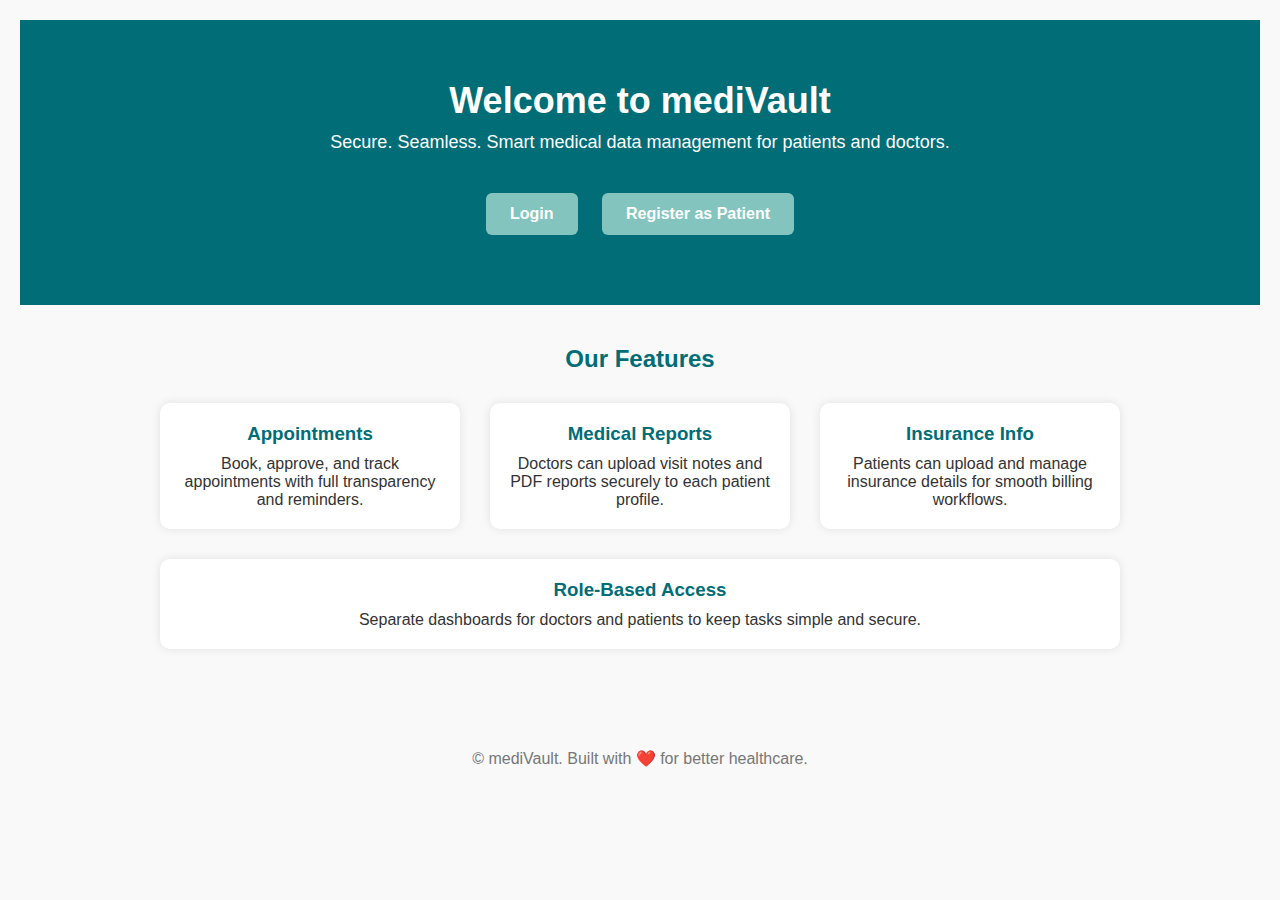
<file: index.html>
<!DOCTYPE html>
<html lang="en">
<head>
  <meta charset="UTF-8" />
  <meta name="viewport" content="width=device-width, initial-scale=1.0"/>
  <title>mediVault - Home</title>
  <link rel="stylesheet" href="style.css" />
  <style>
    body {
      background: #f9f9f9;
      font-family: 'Segoe UI', sans-serif;
    }
    .hero {
      background: #006d77;
      color: white;
      padding: 60px 20px;
      text-align: center;
    }
    .hero h1 {
      font-size: 36px;
      margin-bottom: 10px;
    }
    .hero p {
      font-size: 18px;
    }
    .nav-buttons {
      margin-top: 30px;
    }
    .nav-buttons a button {
      padding: 12px 24px;
      margin: 10px;
      font-size: 16px;
      font-weight: bold;
      border-radius: 6px;
      border: none;
      cursor: pointer;
      color: white;
      background-color: #83c5be;
      transition: 0.3s;
    }
    .nav-buttons a button:hover {
      background-color: #055b5c;
    }

    .section {
      padding: 40px 20px;
      max-width: 1000px;
      margin: auto;
    }

    .features {
      display: flex;
      flex-wrap: wrap;
      gap: 30px;
      justify-content: space-around;
      margin-top: 30px;
    }

    .feature-box {
      flex: 1;
      min-width: 250px;
      background: white;
      padding: 20px;
      border-radius: 10px;
      box-shadow: 0 0 10px rgba(0,0,0,0.1);
      text-align: center;
    }

    .feature-box h3 {
      color: #006d77;
      margin-bottom: 10px;
    }

    footer {
      text-align: center;
      padding: 20px;
      color: #777;
      margin-top: 40px;
    }
  </style>
</head>
<body>

  <div class="hero">
    <h1>Welcome to mediVault</h1>
    <p>Secure. Seamless. Smart medical data management for patients and doctors.</p>
    <div class="nav-buttons">
      <a href="login.html"><button>Login</button></a>
      <a href="register.html"><button>Register as Patient</button></a>
    </div>
  </div>

  <div class="section">
    <h2 style="text-align:center;">Our Features</h2>
    <div class="features">
      <div class="feature-box">
        <h3>Appointments</h3>
        <p>Book, approve, and track appointments with full transparency and reminders.</p>
      </div>
      <div class="feature-box">
        <h3>Medical Reports</h3>
        <p>Doctors can upload visit notes and PDF reports securely to each patient profile.</p>
      </div>
      <div class="feature-box">
        <h3>Insurance Info</h3>
        <p>Patients can upload and manage insurance details for smooth billing workflows.</p>
      </div>
      <div class="feature-box">
        <h3>Role-Based Access</h3>
        <p>Separate dashboards for doctors and patients to keep tasks simple and secure.</p>
      </div>
    </div>
  </div>

  <footer>
    &copy; <?= date('Y') ?> mediVault. Built with ❤️ for better healthcare.
  </footer>

</body>
</html>
</file>
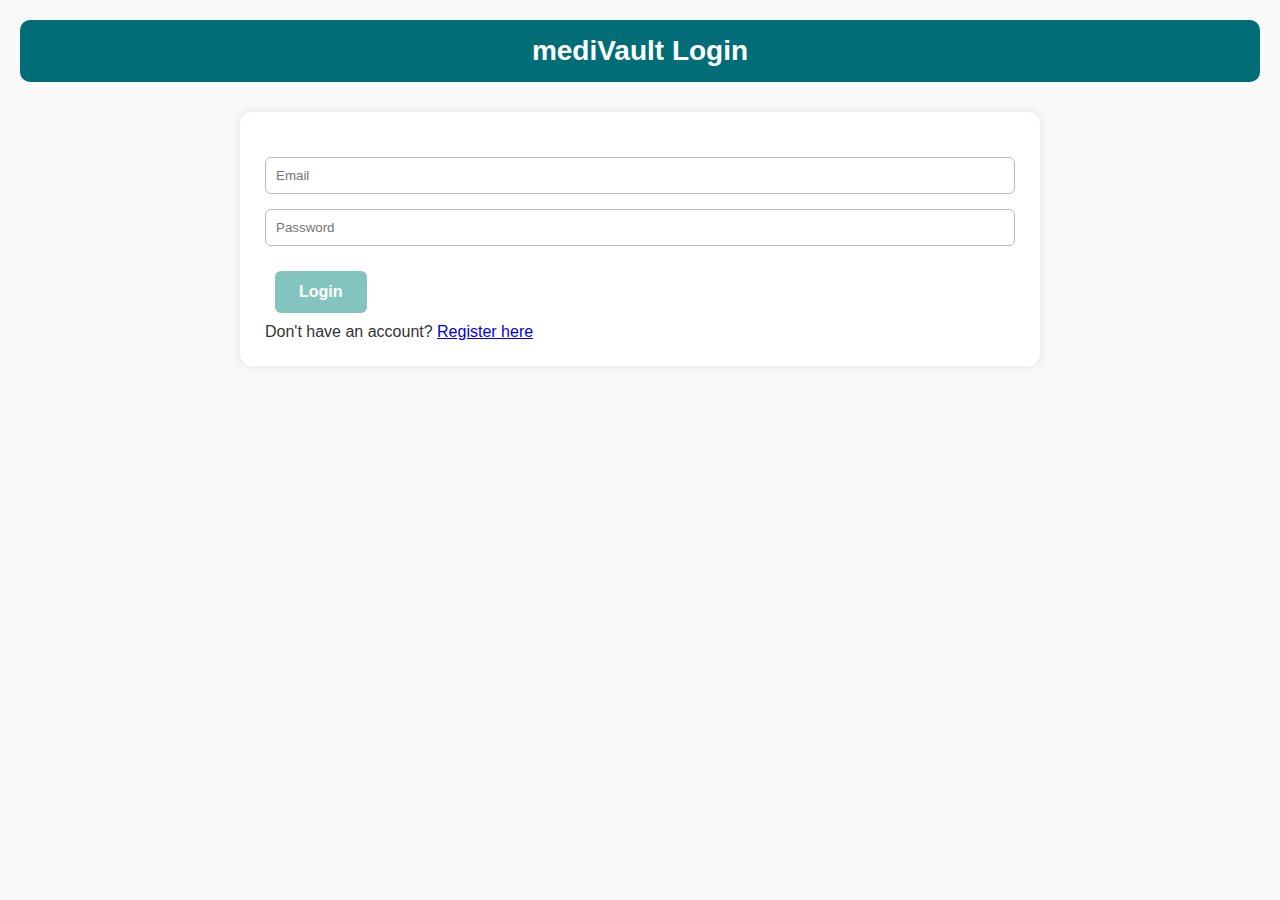
<file: login.html>
<!DOCTYPE html>
<html lang="en">
<head>
  <meta charset="UTF-8">
  <title>mediVault - Login</title>
  <link rel="stylesheet" href="style.css">
</head>
<body>
  <header><h1>mediVault Login</h1></header>
  <div class="container">
    <form action="login.php" method="POST">
      <input type="email" name="email" placeholder="Email" required>
      <input type="password" name="password" placeholder="Password" required>
      <button type="submit">Login</button>
    </form>

    <p>Don't have an account? <a href="register.html">Register here</a></p>
  </div>
</body>
</html>
</file>
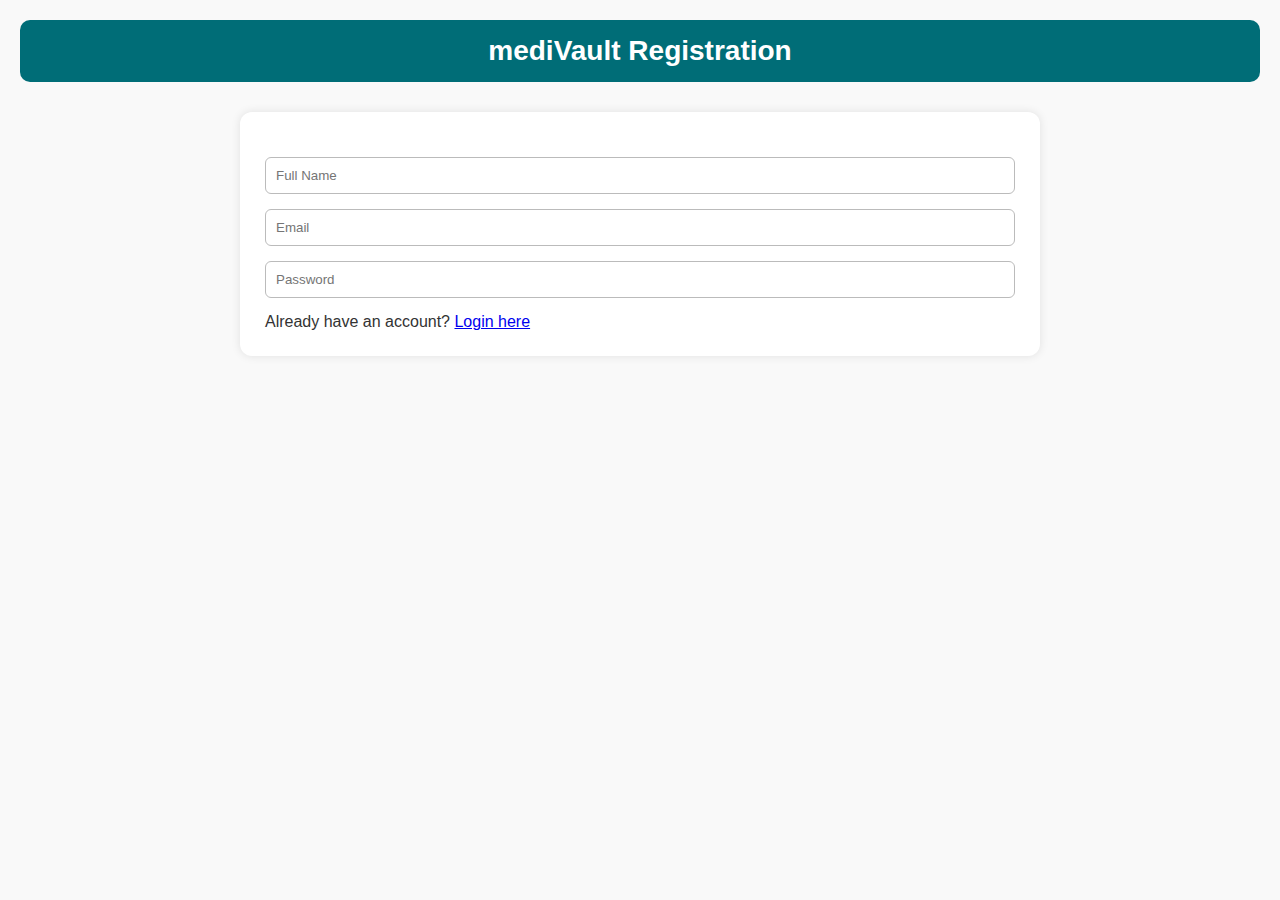
<file: register.html>
<!DOCTYPE html>
<html lang="en">
<head>
  <meta charset="UTF-8">
  <title>mediVault - Register</title>
  <link rel="stylesheet" href="style.css">
</head>
<body>
  <header><h1>mediVault Registration</h1></header>
  <div class="container">
    <form action="register.php" method="POST">
      <input type="text" name="full_name" placeholder="Full Name" required>
      <input type="email" name="email" placeholder="Email" required>
      <input type="password" name="password" placeholder="Password" required>

    </form>

    <p>Already have an account? <a href="login.html">Login here</a></p>
  </div>
</body>
</html>
</file>
<file: style.css>
/* Reset & Base */
* {
  box-sizing: border-box;
  margin: 0;
  padding: 0;
  font-family: 'Segoe UI', Tahoma, Geneva, Verdana, sans-serif;
}

body {
  background-color: #f9f9f9;
  color: #333;
  padding: 20px;
}

/* Header */
header {
  background: #006d77;
  color: white;
  padding: 15px 30px;
  border-radius: 10px;
  margin-bottom: 30px;
  text-align: center;
}

header h1 {
  font-size: 28px;
}

/* Container */
.container {
  max-width: 800px;
  margin: auto;
  background: white;
  padding: 25px;
  border-radius: 12px;
  box-shadow: 0 0 10px rgba(0, 0, 0, 0.1);
}

/* Navigation */
nav {
  margin: 15px 0;
  text-align: center;
}

nav a {
  margin: 0 10px;
  color: #006d77;
  font-weight: bold;
  text-decoration: none;
  padding: 8px 12px;
  border: 2px solid #006d77;
  border-radius: 6px;
  transition: 0.3s;
}

nav a:hover {
  background: #006d77;
  color: white;
}

/* Form & Inputs */
form {
  margin-top: 20px;
}

input, select, textarea {
  display: block;
  width: 100%;
  margin-bottom: 15px;
  padding: 10px;
  border: 1px solid #bbb;
  border-radius: 6px;
}

button {
  padding: 10px 20px;
  background: #83c5be;
  border: none;
  color: white;
  font-weight: bold;
  border-radius: 6px;
  cursor: pointer;
  transition: 0.3s;
}

button:hover {
  background: #006d77;
}

/* Table */
table {
  width: 100%;
  margin-top: 15px;
  border-collapse: collapse;
}

table, th, td {
  border: 1px solid #ddd;
}

th, td {
  padding: 12px;
  text-align: left;
}

th {
  background-color: #edf6f9;
}

/* Section headings */
h2, h3 {
  margin-bottom: 15px;
  color: #006d77;
}
.logout-btn {
  background-color: red;
  color: white;
  padding: 8px 15px;
  border: none;
  border-radius: 5px;
  font-weight: bold;
}
.logout-btn:hover {
  background-color: darkred;
}
.success-msg {
  background-color: #e7f9ed;
  border-left: 6px solid #4CAF50;
  padding: 15px;
  margin-top: 20px;
  border-radius: 8px;
  color: #2e7d32;
}
.success-msg {
  background-color: #e7f9ed;
  border-left: 6px solid #4CAF50;
  padding: 15px;
  margin-top: 20px;
  border-radius: 8px;
  color: #2e7d32;
  font-size: 16px;
}
.error-msg {
  background-color: #f8d7da;
  border-left: 6px solid #f44336;
  padding: 15px;
  margin-top: 20px;
  border-radius: 8px;
  color: #721c24;
}
header p {
  font-size: 18px;
  margin-top: 5px;
  color: #e0f7fa;
}

button {
  margin: 10px;
  padding: 12px 24px;
  font-size: 16px;
}
</file>
